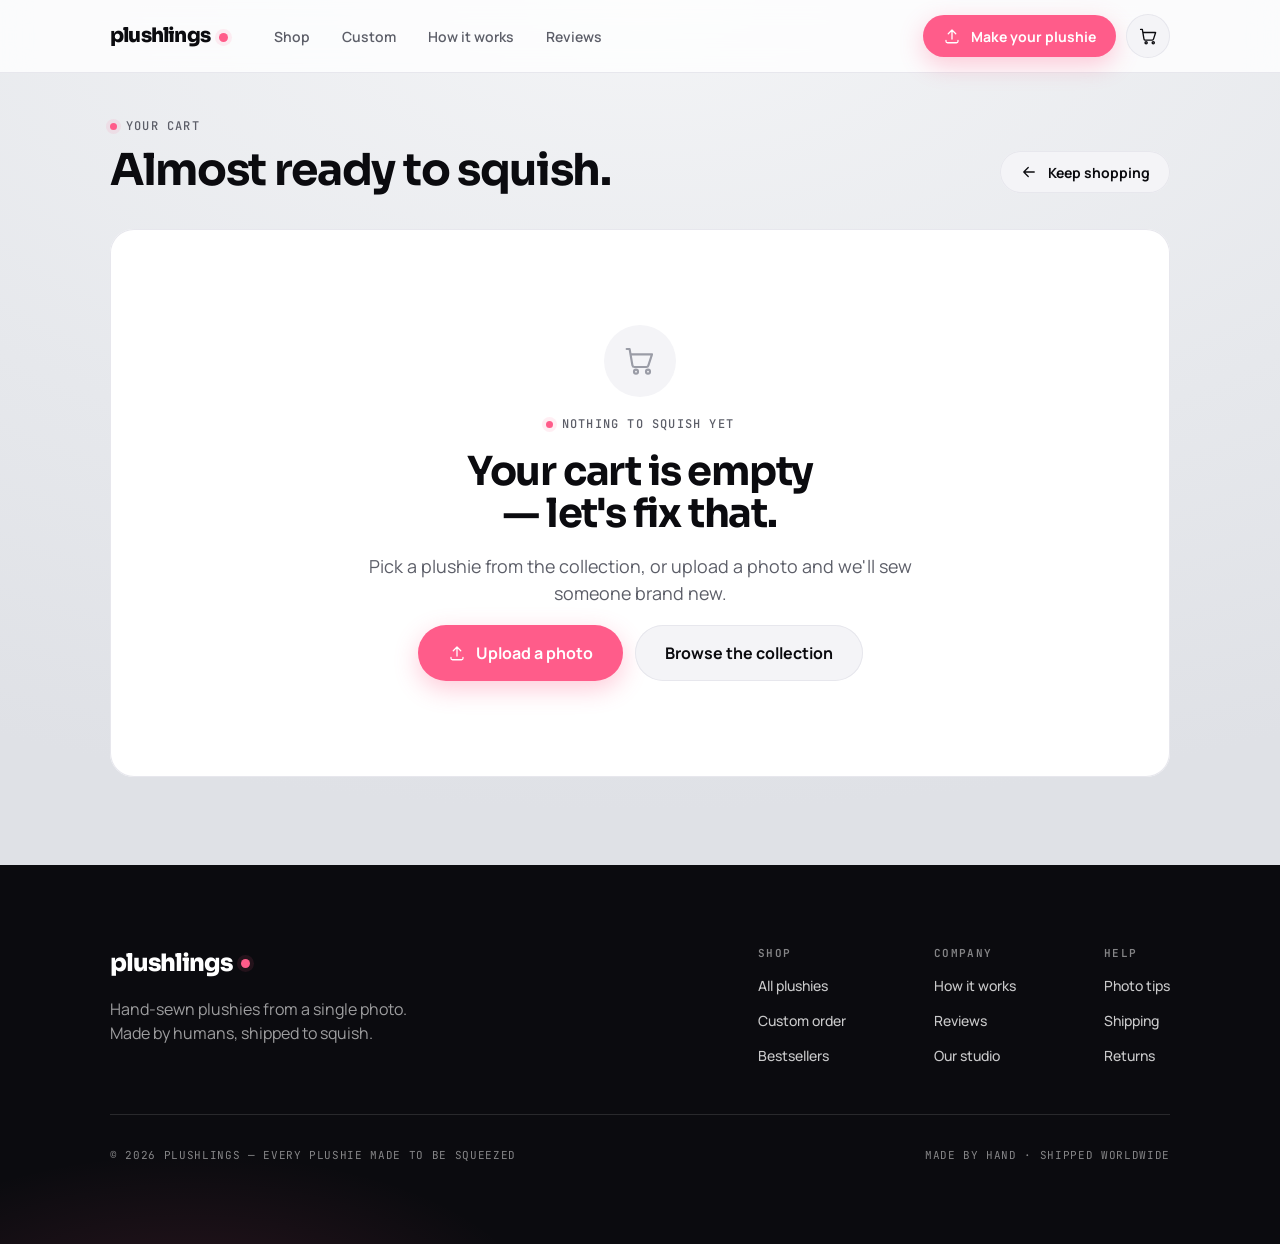
<file: cart.html>
<!DOCTYPE html>
<html lang="en">
<head>
<meta charset="UTF-8">
<meta name="viewport" content="width=device-width, initial-scale=1.0">
<title>Your cart — plushlings</title>
<link rel="preconnect" href="https://fonts.googleapis.com">
<link rel="preconnect" href="https://fonts.gstatic.com" crossorigin>
<link href="https://fonts.googleapis.com/css2?family=Sora:wght@600;700;800&family=Manrope:wght@400;500;600;700;800&family=JetBrains+Mono:wght@500;600;700&display=swap" rel="stylesheet">
<link rel="stylesheet" href="styles.css">
<style>
.cart-wrap{padding-top:clamp(28px,4vw,44px);padding-bottom:clamp(48px,7vw,88px)}
.cart-head{display:flex;align-items:flex-end;justify-content:space-between;gap:16px;flex-wrap:wrap;margin-bottom:clamp(24px,3vw,36px)}
.cart-head .h1{font-size:clamp(30px,4vw,44px)}
.cart-grid{display:grid;grid-template-columns:1fr 360px;gap:clamp(24px,3.5vw,44px);align-items:start}

.citems{display:flex;flex-direction:column}
.citem{display:grid;grid-template-columns:96px 1fr auto;gap:20px;padding:22px 0;border-bottom:1px solid var(--line);align-items:start}
.citem:first-child{padding-top:0}
.citem-media{width:96px;height:96px;border-radius:14px;overflow:hidden;background:var(--surface);box-shadow:inset 0 0 0 1px var(--line)}
.citem-media image-slot{width:100%;height:100%;box-shadow:none}
.citem-info{display:flex;flex-direction:column;gap:7px;min-width:0}
.citem-info .nm{font-family:var(--display);font-weight:700;font-size:18px;letter-spacing:-.02em}
.citem-info .vr{font-size:13px;color:var(--ink-soft);line-height:1.45}
.citem-tags{display:flex;gap:7px;flex-wrap:wrap;margin-top:2px}
.citem-info .rm{display:inline-flex;align-items:center;gap:6px;font-size:12px;font-weight:600;color:var(--ink-faint);margin-top:6px;width:fit-content;transition:color .15s}
.citem-info .rm:hover{color:var(--accent)}
.citem-info .rm svg{width:13px;height:13px}
.citem-right{display:flex;flex-direction:column;align-items:flex-end;gap:14px}
.citem-right .pr{font-family:var(--display);font-weight:700;font-size:18px;letter-spacing:-.02em;white-space:nowrap}

.osum{position:sticky;top:90px;border-radius:22px;background:#fff;box-shadow:inset 0 0 0 1px var(--line),var(--shadow-sm);padding:24px;display:flex;flex-direction:column;gap:16px}
.osum h3{font-family:var(--display);font-weight:700;font-size:18px;letter-spacing:-.02em}
.osum-rows{display:flex;flex-direction:column;gap:11px}
.osum-row{display:flex;justify-content:space-between;gap:12px;font-size:14px}
.osum-row .k{color:var(--ink-soft);white-space:nowrap}
.osum-row .v{font-weight:600}
.osum-row .v.free{color:var(--accent)}
.promo{display:flex;gap:8px}
.promo .input{height:46px}
.promo .btn{height:46px}
.osum-total{display:flex;justify-content:space-between;align-items:baseline;padding-top:16px;border-top:1px solid var(--line)}
.osum-total .tl{font-family:var(--mono);font-size:11px;letter-spacing:.1em;text-transform:uppercase;color:var(--ink-faint)}
.osum-total .tv{font-family:var(--display);font-weight:700;font-size:28px;letter-spacing:-.03em}
.osum-note{font-size:11.5px;color:var(--ink-faint);display:flex;gap:7px;align-items:flex-start;line-height:1.45}
.osum-note svg{width:13px;height:13px;flex:none;color:var(--accent);margin-top:1px}
.ship-bar{height:6px;border-radius:999px;background:var(--surface);overflow:hidden;box-shadow:inset 0 0 0 1px var(--line)}
.ship-bar i{display:block;height:100%;background:var(--accent);border-radius:999px;transition:width .4s var(--ease)}
.ship-hint{font-size:12px;color:var(--ink-soft)}
.ship-hint b{color:var(--ink)}

/* empty */
.empty-cart{display:flex;flex-direction:column;align-items:center;text-align:center;gap:18px;padding:clamp(48px,8vw,96px) 24px;border-radius:24px;background:#fff;box-shadow:inset 0 0 0 1px var(--line)}
.empty-cart .ei{width:72px;height:72px;border-radius:999px;background:var(--surface);display:flex;align-items:center;justify-content:center;color:var(--ink-faint)}
.empty-cart .ei svg{width:32px;height:32px}
.empty-cart .h2{max-width:16ch}
.empty-cart .cta{display:flex;gap:12px;flex-wrap:wrap;justify-content:center}

/* checkout overlay */
.ovl{position:fixed;inset:0;z-index:120;background:rgba(11,11,15,.42);backdrop-filter:blur(4px);display:none;align-items:center;justify-content:center;padding:24px}
.ovl.show{display:flex}
.ovl-card{background:#fff;border-radius:24px;max-width:440px;width:100%;padding:clamp(32px,5vw,48px);text-align:center;display:flex;flex-direction:column;align-items:center;gap:18px;box-shadow:var(--shadow);position:relative;overflow:hidden}
.ovl-card::before{content:"";position:absolute;inset:0;background:radial-gradient(70% 50% at 50% -10%, var(--accent-tint), transparent 70%);pointer-events:none}
.ovl-card .oic{width:72px;height:72px;border-radius:999px;background:var(--accent);color:#fff;display:flex;align-items:center;justify-content:center;box-shadow:0 8px 24px var(--accent-glow)}
.ovl-card .oic svg{width:34px;height:34px}
.ovl-card .h2{font-size:clamp(24px,3vw,30px)}

@media (max-width:880px){
  .cart-grid{grid-template-columns:1fr}
  .osum{position:static}
}
@media (max-width:520px){
  .citem{grid-template-columns:72px 1fr;grid-template-areas:"media info" "media right"}
  .citem-media{grid-area:media;width:72px;height:72px}
  .citem-info{grid-area:info}
  .citem-right{grid-area:right;align-items:flex-start;flex-direction:row;justify-content:space-between;width:100%}
}
</style>
</head>
<body>

<!-- ============ HEADER ============ -->
<header class="site-head">
  <div class="bar">
    <a class="brand" href="index.html">plushlings<span class="dot"></span></a>
    <nav class="nav">
      <a href="shop.html">Shop</a>
      <a href="custom.html">Custom</a>
      <a href="index.html#how">How it works</a>
      <a href="index.html#reviews">Reviews</a>
    </nav>
    <div class="head-actions">
      <a class="btn btn--primary btn--sm" href="custom.html">
        <svg viewBox="0 0 24 24" fill="none" stroke="currentColor" stroke-width="1.7" stroke-linecap="round" stroke-linejoin="round"><path d="M12 16V4m0 0L7 9m5-5 5 5"/><path d="M4 18v1a2 2 0 0 0 2 2h12a2 2 0 0 0 2-2v-1"/></svg>
        Make your plushie
      </a>
      <a class="icon-btn" href="cart.html" aria-label="Cart">
        <svg viewBox="0 0 24 24" fill="none" stroke="currentColor" stroke-width="1.7" stroke-linecap="round" stroke-linejoin="round"><circle cx="9" cy="20" r="1.4"/><circle cx="18" cy="20" r="1.4"/><path d="M2 3h2.2l2.1 12.2a1.6 1.6 0 0 0 1.6 1.3h8.8a1.6 1.6 0 0 0 1.6-1.2L21 7H5.5"/></svg>
        <span class="cart-count" data-empty="true">0</span>
      </a>
      <button class="icon-btn menu-btn" aria-label="Menu">
        <svg viewBox="0 0 24 24" fill="none" stroke="currentColor" stroke-width="1.7" stroke-linecap="round"><path d="M4 7h16M4 12h16M4 17h16"/></svg>
      </button>
    </div>
  </div>
</header>

<main class="cart-wrap">
  <div class="wrap">
    <div class="cart-head">
      <div class="stack gap-12">
        <span class="kicker rise">Your cart</span>
        <h1 class="h1 rise">Almost ready to squish.</h1>
      </div>
      <a class="btn btn--ghost btn--sm rise" href="shop.html">
        <svg viewBox="0 0 24 24" fill="none" stroke="currentColor" stroke-width="1.7" stroke-linecap="round" stroke-linejoin="round"><path d="M19 12H5M11 6l-6 6 6 6"/></svg>
        Keep shopping
      </a>
    </div>

    <div class="cart-grid" id="cartGrid">
      <div class="citems" id="citems"></div>

      <aside class="osum rise">
        <h3>Order summary</h3>
        <div class="stack gap-8">
          <div class="ship-bar"><i id="shipBar" style="width:0%"></i></div>
          <div class="ship-hint" id="shipHint"></div>
        </div>
        <div class="osum-rows">
          <div class="osum-row"><span class="k">Subtotal</span><span class="v" id="subtotal">$0</span></div>
          <div class="osum-row"><span class="k">Shipping</span><span class="v" id="shipping">—</span></div>
          <div class="osum-row"><span class="k">Photo proof</span><span class="v free">Free</span></div>
        </div>
        <div class="promo">
          <input class="input" id="promo" placeholder="Promo code">
          <button class="btn btn--ghost btn--sm" id="applyPromo">Apply</button>
        </div>
        <div class="osum-total">
          <span class="tl">Total</span>
          <span class="tv" id="total">$0</span>
        </div>
        <button class="btn btn--primary btn--lg btn--block" id="checkout">
          Checkout
          <svg viewBox="0 0 24 24" fill="none" stroke="currentColor" stroke-width="1.7" stroke-linecap="round" stroke-linejoin="round"><path d="M5 12h14M13 6l6 6-6 6"/></svg>
        </button>
        <p class="osum-note"><svg viewBox="0 0 24 24" fill="none" stroke="currentColor" stroke-width="1.7" stroke-linecap="round" stroke-linejoin="round"><path d="M5 13l4 4L19 7"/></svg>You'll approve a free photo proof before anything is sewn. Not them? We re-do it free.</p>
      </aside>
    </div>

    <!-- EMPTY STATE -->
    <div class="empty-cart rise" id="emptyCart" style="display:none">
      <div class="ei"><svg viewBox="0 0 24 24" fill="none" stroke="currentColor" stroke-width="1.6" stroke-linecap="round" stroke-linejoin="round"><circle cx="9" cy="20" r="1.5"/><circle cx="18" cy="20" r="1.5"/><path d="M2 3h2.2l2.1 12.2a1.6 1.6 0 0 0 1.6 1.3h8.8a1.6 1.6 0 0 0 1.6-1.2L21 7H5.5"/></svg></div>
      <span class="kicker">Nothing to squish yet</span>
      <h2 class="h2">Your cart is empty — let's fix that.</h2>
      <p class="lede" style="text-align:center;margin-inline:auto">Pick a plushie from the collection, or upload a photo and we'll sew someone brand new.</p>
      <div class="cta">
        <a class="btn btn--primary btn--lg" href="custom.html">
          <svg viewBox="0 0 24 24" fill="none" stroke="currentColor" stroke-width="1.7" stroke-linecap="round" stroke-linejoin="round"><path d="M12 16V4m0 0L7 9m5-5 5 5"/><path d="M4 18v1a2 2 0 0 0 2 2h12a2 2 0 0 0 2-2v-1"/></svg>
          Upload a photo
        </a>
        <a class="btn btn--ghost btn--lg" href="shop.html">Browse the collection</a>
      </div>
    </div>
  </div>
</main>

<!-- CHECKOUT OVERLAY -->
<div class="ovl" id="ovl">
  <div class="ovl-card">
    <div class="oic"><svg viewBox="0 0 24 24" fill="none" stroke="currentColor" stroke-width="1.7" stroke-linecap="round" stroke-linejoin="round"><path d="M5 13l4 4L19 7"/></svg></div>
    <span class="kicker">Order placed</span>
    <h2 class="h2">Your plushies are in the queue.</h2>
    <p class="lede" style="text-align:center;margin-inline:auto">We'll email a photo proof within 48 hours. Nothing gets sewn until you give the nod.</p>
    <a class="btn btn--primary btn--lg btn--block" href="index.html">Back to home</a>
  </div>
</div>

<!-- ============ FOOTER ============ -->
<footer class="site-foot">
  <div class="wrap">
    <div class="foot-top">
      <div class="foot-brand stack gap-16">
        <a class="brand" href="index.html">plushlings<span class="dot"></span></a>
        <p class="muted" style="color:rgba(255,255,255,.6)">Hand-sewn plushies from a single photo. Made by humans, shipped to squish.</p>
      </div>
      <div class="foot-cols">
        <div class="foot-col"><h4>Shop</h4><a href="shop.html">All plushies</a><a href="custom.html">Custom order</a><a href="shop.html">Bestsellers</a></div>
        <div class="foot-col"><h4>Company</h4><a href="index.html#how">How it works</a><a href="index.html#reviews">Reviews</a><a href="index.html">Our studio</a></div>
        <div class="foot-col"><h4>Help</h4><a href="index.html">Photo tips</a><a href="index.html">Shipping</a><a href="index.html">Returns</a></div>
      </div>
    </div>
    <div class="foot-bot">
      <span>© 2026 plushlings — every plushie made to be squeezed</span>
      <span>Made by hand · Shipped worldwide</span>
    </div>
  </div>
</footer>

<script src="image-slot.js"></script>
<script src="app.js"></script>
<script src="cart.js"></script>
</body>
</html>
</file>
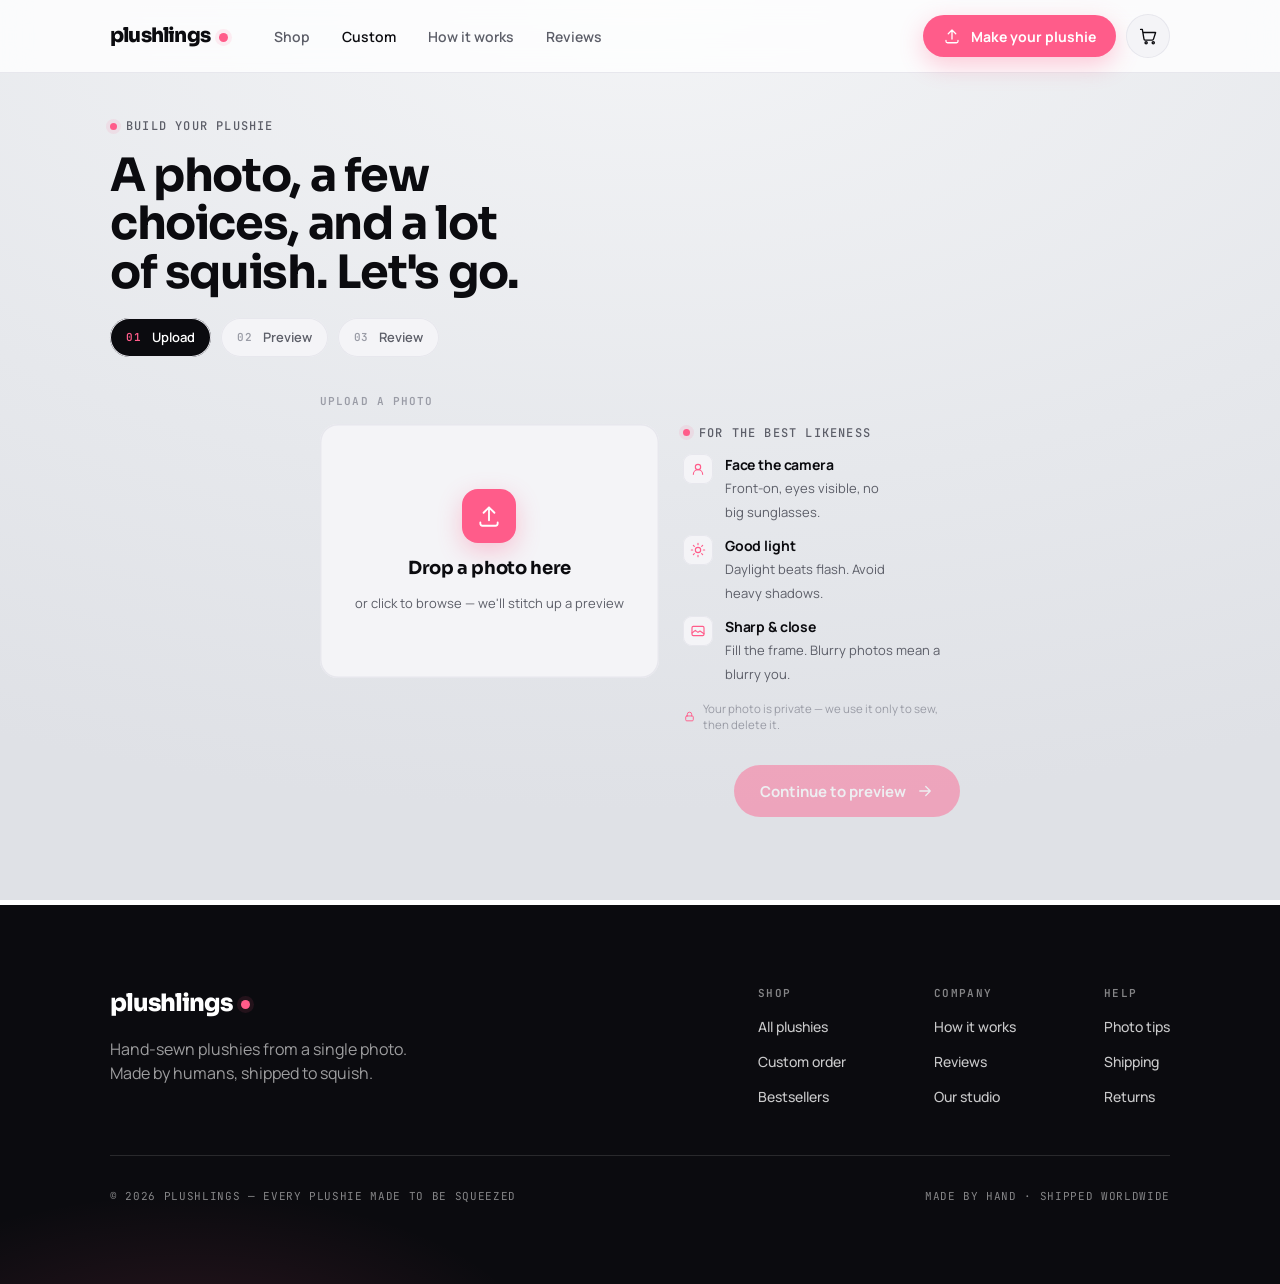
<file: custom.html>
<!DOCTYPE html>
<html lang="en">
<head>
<meta charset="UTF-8">
<meta name="viewport" content="width=device-width, initial-scale=1.0">
<title>Make your plushie — plushlings</title>
<link rel="preconnect" href="https://fonts.googleapis.com">
<link rel="preconnect" href="https://fonts.gstatic.com" crossorigin>
<link href="https://fonts.googleapis.com/css2?family=Sora:wght@600;700;800&family=Manrope:wght@400;500;600;700;800&family=JetBrains+Mono:wght@500;600;700&display=swap" rel="stylesheet">
<link rel="stylesheet" href="styles.css">
<style>
.custom{padding-top:clamp(28px,4vw,44px);padding-bottom:clamp(48px,7vw,88px)}
.custom-head{display:flex;flex-direction:column;gap:16px;margin-bottom:clamp(24px,3vw,36px)}
.custom-head .h1{font-size:clamp(30px,4.4vw,46px);max-width:16ch}

/* progress */
.progress{display:flex;gap:10px;flex-wrap:wrap;margin-top:6px}
.pstep{display:flex;align-items:center;gap:10px;padding:10px 16px;border-radius:999px;background:var(--surface);box-shadow:inset 0 0 0 1px var(--line);cursor:pointer;transition:box-shadow .2s var(--ease),transform .2s var(--ease)}
.pstep .pn{font-family:var(--mono);font-size:11px;font-weight:600;letter-spacing:.08em;color:var(--ink-faint)}
.pstep .pl{font-size:13px;font-weight:600;color:var(--ink-soft)}
.pstep.is-active{background:var(--ink)}
.pstep.is-active .pn{color:var(--accent)}
.pstep.is-active .pl{color:#fff}
.pstep.is-done{background:#fff}
.pstep.is-done .pn{color:var(--accent)}
.pstep.is-done .pl{color:var(--ink)}
.pstep .pdot{display:none;width:16px;height:16px;border-radius:999px;background:var(--accent);color:#fff;align-items:center;justify-content:center}
.pstep.is-done .pdot{display:flex}
.pstep .pdot svg{width:10px;height:10px}

/* layout — single column (no side summary) */
.custom-grid{display:block}
.custom-main{min-width:0;max-width:640px;margin-inline:auto}
.panel{display:none;flex-direction:column;gap:26px;animation:panelIn .4s var(--ease)}
.panel.is-active{display:flex}
@keyframes panelIn{from{transform:translateY(10px)}to{transform:none}}
.fieldset{display:flex;flex-direction:column;gap:14px}
.fieldset > .label{font-family:var(--mono);font-size:11px;font-weight:600;letter-spacing:.1em;text-transform:uppercase;color:var(--ink-faint);display:flex;align-items:center;gap:8px}
.fieldset > .label .opt-delta{margin-left:auto;text-transform:none}

/* upload dropzone */
.up{display:grid;grid-template-columns:1.1fr .9fr;gap:24px;align-items:start}
.up-slot{position:relative;border-radius:18px;overflow:hidden;aspect-ratio:4/3;background:var(--surface);box-shadow:inset 0 0 0 1.5px var(--line)}
.up-slot image-slot{width:100%;height:100%;box-shadow:none;background:transparent}
.up-slot image-slot::part(empty){opacity:0}
.up-hint{pointer-events:none;position:absolute;inset:0;display:flex;flex-direction:column;align-items:center;justify-content:center;gap:12px;text-align:center;padding:24px;z-index:2}
.up-hint .dzic{width:54px;height:54px;border-radius:16px;background:var(--accent);color:#fff;display:flex;align-items:center;justify-content:center;box-shadow:0 8px 24px var(--accent-glow)}
.up-hint .dzic svg{width:26px;height:26px}
.up-hint b{font-family:var(--display);font-weight:700;font-size:18px;letter-spacing:-.02em}
.up-hint span{font-size:13px;color:var(--ink-soft)}
.up-slot.filled .up-hint{display:none}
.tips{display:flex;flex-direction:column;gap:12px}
.tip{display:flex;gap:12px;align-items:flex-start}
.tip .ti{width:30px;height:30px;border-radius:9px;flex:none;display:flex;align-items:center;justify-content:center;background:var(--surface);box-shadow:inset 0 0 0 1px var(--line);color:var(--accent)}
.tip .ti svg{width:16px;height:16px}
.tip b{font-size:14px;font-weight:700;display:block;letter-spacing:-.01em}
.tip span{font-size:13px;color:var(--ink-soft)}

/* nav buttons */
.panel-nav{display:flex;align-items:center;gap:12px;margin-top:6px}
.panel-nav .spacer{flex:1}

/* summary side */
.summary{position:sticky;top:90px;border-radius:22px;background:#fff;box-shadow:inset 0 0 0 1px var(--line),var(--shadow-sm);overflow:hidden}
.sum-prev{aspect-ratio:16/11;background:var(--surface);position:relative;display:flex;align-items:center;justify-content:center;border-bottom:1px solid var(--line)}
.sum-prev image-slot{width:100%;height:100%;box-shadow:none;background:transparent}
.sum-prev .ph{display:flex;flex-direction:column;align-items:center;gap:8px;color:var(--ink-faint)}
.sum-prev .ph svg{width:30px;height:30px}
.sum-prev .ph .mono{color:var(--ink-faint)}
.sum-prev.filled .ph{display:none}
.sum-body{padding:20px;display:flex;flex-direction:column;gap:14px}
.sum-title{display:flex;align-items:baseline;justify-content:space-between;gap:10px}
.sum-title b{font-family:var(--display);font-weight:700;font-size:17px;letter-spacing:-.02em}
.sum-list{display:flex;flex-direction:column;gap:9px}
.sum-row{display:flex;justify-content:space-between;gap:16px;font-size:13px;align-items:baseline}
.sum-row .k{color:var(--ink-soft);font-family:var(--mono);font-size:10.5px;letter-spacing:.06em;text-transform:uppercase;padding-top:1px;flex:none;white-space:nowrap}
.sum-row .v{font-weight:600;text-align:right;flex:1;min-width:0}
.sum-total{display:flex;align-items:baseline;justify-content:space-between;padding-top:14px;border-top:1px solid var(--line)}
.sum-total .tl{font-family:var(--mono);font-size:11px;letter-spacing:.1em;text-transform:uppercase;color:var(--ink-faint)}
.sum-total .tv{font-family:var(--display);font-weight:700;font-size:26px;letter-spacing:-.03em}
.sum-note{font-size:11.5px;color:var(--ink-faint);display:flex;gap:7px;align-items:center;line-height:1.4}
.sum-note svg{width:13px;height:13px;flex:none;color:var(--accent)}

/* engraving input row */
.inline-2{display:grid;grid-template-columns:1fr 1fr;gap:14px}

/* success */
.success{display:none;flex-direction:column;align-items:center;text-align:center;gap:20px;padding:clamp(36px,6vw,64px) 24px;border-radius:24px;background:#fff;box-shadow:inset 0 0 0 1px var(--line)}
.success.is-active{display:flex}
.success .sic{width:72px;height:72px;border-radius:999px;background:var(--accent-tint);color:var(--accent);display:flex;align-items:center;justify-content:center}
.success .sic svg{width:34px;height:34px}
.success .h2{max-width:18ch}

@media (max-width:920px){
  .custom-grid{grid-template-columns:1fr}
  .summary{position:static}
  .up{grid-template-columns:1fr}
}
@media (max-width:520px){
  .inline-2,.optgrid--3{grid-template-columns:1fr}
}

/* ---- preview step ---- */
.preview-frame{position:relative;border-radius:18px;overflow:hidden;aspect-ratio:4/3;background:#fff;box-shadow:inset 0 0 0 1px var(--line);display:flex;align-items:center;justify-content:center}
.preview-frame img{width:100%;height:100%;object-fit:contain;background:#fff}
.preview-ph{color:var(--ink-faint);text-align:center;padding:20px}
.btn[disabled]{opacity:.45;cursor:not-allowed;box-shadow:none}
.btn[disabled]:hover{transform:none}

/* ---- quantity slider + input ---- */
.qty-row{display:flex;align-items:center;gap:10px}
.qty-input{max-width:160px;font-family:var(--display);font-weight:700;font-size:18px;font-variant-numeric:tabular-nums}
.qty-units{color:var(--ink-faint)}
.qty-slider{-webkit-appearance:none;appearance:none;width:100%;height:6px;border-radius:999px;background:var(--surface);box-shadow:inset 0 0 0 1px var(--line);outline:none;margin:6px 0}
.qty-slider::-webkit-slider-thumb{-webkit-appearance:none;appearance:none;width:22px;height:22px;border-radius:50%;background:var(--accent);box-shadow:0 4px 12px var(--accent-glow);cursor:pointer;border:3px solid #fff}
.qty-slider::-moz-range-thumb{width:22px;height:22px;border-radius:50%;background:var(--accent);box-shadow:0 4px 12px var(--accent-glow);cursor:pointer;border:3px solid #fff}
.tier-table{display:flex;flex-direction:column;gap:6px;margin-top:8px;background:var(--surface);border-radius:12px;padding:14px 16px;box-shadow:inset 0 0 0 1px var(--line)}
.tier-row{display:flex;justify-content:space-between;font-size:13px;color:var(--ink-soft);padding:3px 0}
.tier-row.is-active{color:var(--ink);font-weight:700}
.tier-row.is-active .tier-price{color:var(--accent)}
.tier-row .tier-price{font-family:var(--mono);font-weight:600}

/* ---- Gemini plushie generator ---- */
#plushUpload{cursor:pointer}
#plushUpload.drag{box-shadow:inset 0 0 0 2px var(--accent);background:var(--accent-tint)}
.gen-status{position:absolute;inset:0;display:flex;flex-direction:column;align-items:center;justify-content:center;gap:12px;text-align:center;padding:20px;background:rgba(255,255,255,.92);color:var(--ink-soft);font-size:13px;line-height:1.5}
.gen-status[data-state="error"]{color:#b3261e}
.gen-status small{color:var(--ink-faint)}
.spinner{width:34px;height:34px;border-radius:50%;border:3px solid var(--surface);border-top-color:var(--accent);animation:spin .8s linear infinite}
@keyframes spin{to{transform:rotate(360deg)}}
.link-btn{background:none;border:none;color:var(--accent);font-weight:700;cursor:pointer;text-decoration:underline;font-size:13px;padding:0;margin-left:4px}
</style>
</head>
<body>

<!-- ============ HEADER ============ -->
<header class="site-head">
  <div class="bar">
    <a class="brand" href="index.html">plushlings<span class="dot"></span></a>
    <nav class="nav">
      <a href="shop.html">Shop</a>
      <a href="custom.html">Custom</a>
      <a href="index.html#how">How it works</a>
      <a href="index.html#reviews">Reviews</a>
    </nav>
    <div class="head-actions">
      <a class="btn btn--primary btn--sm" href="custom.html">
        <svg viewBox="0 0 24 24" fill="none" stroke="currentColor" stroke-width="1.7" stroke-linecap="round" stroke-linejoin="round"><path d="M12 16V4m0 0L7 9m5-5 5 5"/><path d="M4 18v1a2 2 0 0 0 2 2h12a2 2 0 0 0 2-2v-1"/></svg>
        Make your plushie
      </a>
      <a class="icon-btn" href="cart.html" aria-label="Cart">
        <svg viewBox="0 0 24 24" fill="none" stroke="currentColor" stroke-width="1.7" stroke-linecap="round" stroke-linejoin="round"><circle cx="9" cy="20" r="1.4"/><circle cx="18" cy="20" r="1.4"/><path d="M2 3h2.2l2.1 12.2a1.6 1.6 0 0 0 1.6 1.3h8.8a1.6 1.6 0 0 0 1.6-1.2L21 7H5.5"/></svg>
        <span class="cart-count" data-empty="true">0</span>
      </a>
      <button class="icon-btn menu-btn" aria-label="Menu">
        <svg viewBox="0 0 24 24" fill="none" stroke="currentColor" stroke-width="1.7" stroke-linecap="round"><path d="M4 7h16M4 12h16M4 17h16"/></svg>
      </button>
    </div>
  </div>
</header>

<main class="custom">
  <div class="wrap">
    <div class="custom-head">
      <span class="kicker rise">Build your plushie</span>
      <h1 class="h1 rise">A photo, a few choices, and a lot of squish. Let's go.</h1>
      <div class="progress rise" id="progress">
        <div class="pstep is-active" data-step="0"><span class="pdot"><svg viewBox="0 0 24 24" fill="none" stroke="currentColor" stroke-width="2.4" stroke-linecap="round" stroke-linejoin="round"><path d="M5 12l4 4L19 6"/></svg></span><span class="pn">01</span><span class="pl">Upload</span></div>
        <div class="pstep" data-step="1"><span class="pdot"><svg viewBox="0 0 24 24" fill="none" stroke="currentColor" stroke-width="2.4" stroke-linecap="round" stroke-linejoin="round"><path d="M5 12l4 4L19 6"/></svg></span><span class="pn">02</span><span class="pl">Preview</span></div>
        <div class="pstep" data-step="2"><span class="pdot"><svg viewBox="0 0 24 24" fill="none" stroke="currentColor" stroke-width="2.4" stroke-linecap="round" stroke-linejoin="round"><path d="M5 12l4 4L19 6"/></svg></span><span class="pn">03</span><span class="pl">Review</span></div>
      </div>
    </div>

    <div class="custom-grid">
      <div class="custom-main">

        <!-- STEP 1: PHOTO -->
        <div class="panel is-active" data-panel="0">
          <div class="fieldset">
            <div class="label">Upload a photo</div>
            <div class="up">
              <div class="up-slot" id="plushUpload">
                <input type="file" id="plushFile" accept="image/png,image/jpeg,image/webp" hidden>
                <img id="srcPreview" alt="Your photo" style="display:none;position:absolute;inset:0;width:100%;height:100%;object-fit:cover">
                <div class="up-hint" id="plushHint">
                  <div class="dzic"><svg viewBox="0 0 24 24" fill="none" stroke="currentColor" stroke-width="1.7" stroke-linecap="round" stroke-linejoin="round"><path d="M12 16V4m0 0L7 9m5-5 5 5"/><path d="M4 18v1a2 2 0 0 0 2 2h12a2 2 0 0 0 2-2v-1"/></svg></div>
                  <b>Drop a photo here</b>
                  <span>or click to browse — we'll stitch up a preview</span>
                </div>
                <div id="genStatus" class="gen-status" style="display:none"></div>
              </div>
              <div class="tips">
                <span class="kicker">For the best likeness</span>
                <div class="tip"><span class="ti"><svg viewBox="0 0 24 24" fill="none" stroke="currentColor" stroke-width="1.7" stroke-linecap="round" stroke-linejoin="round"><circle cx="12" cy="9" r="4"/><path d="M5 20a7 7 0 0 1 14 0"/></svg></span><div><b>Face the camera</b><span>Front-on, eyes visible, no big sunglasses.</span></div></div>
                <div class="tip"><span class="ti"><svg viewBox="0 0 24 24" fill="none" stroke="currentColor" stroke-width="1.7" stroke-linecap="round" stroke-linejoin="round"><circle cx="12" cy="12" r="4"/><path d="M12 2v2M12 20v2M2 12h2M20 12h2M5 5l1.5 1.5M17.5 17.5L19 19M19 5l-1.5 1.5M6.5 17.5L5 19"/></svg></span><div><b>Good light</b><span>Daylight beats flash. Avoid heavy shadows.</span></div></div>
                <div class="tip"><span class="ti"><svg viewBox="0 0 24 24" fill="none" stroke="currentColor" stroke-width="1.7" stroke-linecap="round" stroke-linejoin="round"><rect x="3" y="5" width="18" height="14" rx="2"/><path d="M3 15l5-4 4 3 3-2 6 4"/></svg></span><div><b>Sharp &amp; close</b><span>Fill the frame. Blurry photos mean a blurry you.</span></div></div>
                <p class="sum-note" style="margin-top:4px"><svg viewBox="0 0 24 24" fill="none" stroke="currentColor" stroke-width="1.7" stroke-linecap="round" stroke-linejoin="round"><rect x="5" y="11" width="14" height="9" rx="2"/><path d="M8 11V8a4 4 0 0 1 8 0v3"/></svg>Your photo is private — we use it only to sew, then delete it.</p>
              </div>
            </div>
          </div>
          <div class="panel-nav">
            <span class="spacer"></span>
            <button class="btn btn--primary" id="toPreview" data-next disabled>Continue to preview
              <svg viewBox="0 0 24 24" fill="none" stroke="currentColor" stroke-width="1.7" stroke-linecap="round" stroke-linejoin="round"><path d="M5 12h14M13 6l6 6-6 6"/></svg>
            </button>
          </div>
        </div>

        <!-- STEP 2: PREVIEW -->
        <div class="panel" data-panel="1">
          <div class="fieldset">
            <span class="kicker">Your preview</span>
            <h2 class="h3">Here's your plush keychain.</h2>
            <p class="muted" style="font-size:14px">Generated from your photo on a clean white background. Love it? Continue to pricing. Want a different take? Regenerate.</p>
          </div>
          <div class="preview-frame">
            <img id="previewImg" alt="Your plush keychain preview" style="display:none">
            <div class="preview-ph" id="previewPh"><span class="mono">No preview yet — upload a photo in step 1</span></div>
          </div>
          <div class="panel-nav">
            <button class="btn btn--ghost" data-back><svg viewBox="0 0 24 24" fill="none" stroke="currentColor" stroke-width="1.7" stroke-linecap="round" stroke-linejoin="round"><path d="M19 12H5M11 6l-6 6 6 6"/></svg>Back</button>
            <button class="btn btn--ghost btn--sm" id="regenBtn2" type="button"><svg viewBox="0 0 24 24" fill="none" stroke="currentColor" stroke-width="1.7" stroke-linecap="round" stroke-linejoin="round"><path d="M3.5 9a8.5 8.5 0 1 1 .5 6"/><path d="M3 4v5h5"/></svg>Regenerate</button>
            <span class="spacer"></span>
            <button class="btn btn--primary" data-next>Continue to pricing<svg viewBox="0 0 24 24" fill="none" stroke="currentColor" stroke-width="1.7" stroke-linecap="round" stroke-linejoin="round"><path d="M5 12h14M13 6l6 6-6 6"/></svg></button>
          </div>
        </div>

        <!-- STEP 3: REVIEW + ORDER QUANTITY -->
        <div class="panel" data-panel="2">
          <div class="preview-frame" style="aspect-ratio:16/10">
            <img id="reviewImg" alt="Your plush keychain" style="display:none">
            <div class="preview-ph" id="reviewPh"><span class="mono">Your plush keychain</span></div>
          </div>
          <div class="fieldset">
            <span class="kicker">Choose your order</span>
            <h2 class="h3">How many plush keychains do you need?</h2>
            <p class="muted" style="font-size:14px">Drag the slider or type an exact quantity. Your per-unit price drops as volume goes up. We'll email a photo proof before anything is sewn.</p>
          </div>
          <div class="fieldset">
            <div class="label">Order quantity <span class="opt-delta" id="unitLabel" style="margin-left:auto;text-transform:none;font-family:var(--mono);color:var(--accent)">$4.50 / unit</span></div>
            <div class="qty-row">
              <input type="number" id="qtyInput" min="1" max="20000" value="500" class="input qty-input">
              <span class="qty-units mono">units</span>
            </div>
            <input type="range" id="qtySlider" min="1" max="20000" step="1" value="500" class="qty-slider">
            <div class="tier-table" id="tierTable"></div>
          </div>
          <div class="panel-nav">
            <button class="btn btn--ghost" data-back><svg viewBox="0 0 24 24" fill="none" stroke="currentColor" stroke-width="1.7" stroke-linecap="round" stroke-linejoin="round"><path d="M19 12H5M11 6l-6 6 6 6"/></svg>Back</button>
            <span class="spacer"></span>
            <button class="btn btn--primary btn--lg" id="addCustom">
              <svg viewBox="0 0 24 24" fill="none" stroke="currentColor" stroke-width="1.7" stroke-linecap="round" stroke-linejoin="round"><circle cx="9" cy="20" r="1.4"/><circle cx="18" cy="20" r="1.4"/><path d="M2 3h2.2l2.1 12.2a1.6 1.6 0 0 0 1.6 1.3h8.8a1.6 1.6 0 0 0 1.6-1.2L21 7H5.5"/></svg>
              Add to cart · <span id="addPrice">$2,250</span>
            </button>
          </div>
        </div>

        <!-- SUCCESS -->
        <div class="success" id="success">
          <div class="sic"><svg viewBox="0 0 24 24" fill="none" stroke="currentColor" stroke-width="1.7" stroke-linecap="round" stroke-linejoin="round"><path d="M5 13l4 4L19 7"/></svg></div>
          <span class="kicker">In the cart</span>
          <h2 class="h2">Your plushie is queued for greatness.</h2>
          <p class="lede" style="text-align:center;margin-inline:auto">We'll start on a free photo proof. Check out when you're ready, or build one for someone else.</p>
          <div class="hero-cta" style="display:flex;gap:12px;flex-wrap:wrap;justify-content:center">
            <a class="btn btn--primary btn--lg" href="cart.html">Go to cart<svg viewBox="0 0 24 24" fill="none" stroke="currentColor" stroke-width="1.7" stroke-linecap="round" stroke-linejoin="round"><path d="M5 12h14M13 6l6 6-6 6"/></svg></a>
            <button class="btn btn--ghost btn--lg" id="makeAnother">Build another</button>
          </div>
        </div>

      </div>

    </div>
  </div>
</main>

<!-- ============ FOOTER ============ -->
<footer class="site-foot">
  <div class="wrap">
    <div class="foot-top">
      <div class="foot-brand stack gap-16">
        <a class="brand" href="index.html">plushlings<span class="dot"></span></a>
        <p class="muted" style="color:rgba(255,255,255,.6)">Hand-sewn plushies from a single photo. Made by humans, shipped to squish.</p>
      </div>
      <div class="foot-cols">
        <div class="foot-col"><h4>Shop</h4><a href="shop.html">All plushies</a><a href="custom.html">Custom order</a><a href="shop.html">Bestsellers</a></div>
        <div class="foot-col"><h4>Company</h4><a href="index.html#how">How it works</a><a href="index.html#reviews">Reviews</a><a href="index.html">Our studio</a></div>
        <div class="foot-col"><h4>Help</h4><a href="index.html">Photo tips</a><a href="index.html">Shipping</a><a href="index.html">Returns</a></div>
      </div>
    </div>
    <div class="foot-bot">
      <span>© 2026 plushlings — every plushie made to be squeezed</span>
      <span>Made by hand · Shipped worldwide</span>
    </div>
  </div>
</footer>

<script src="image-slot.js"></script>
<script src="app.js"></script>
<script src="custom.js"></script>
<script src="plushie-generate.js"></script>
</body>
</html>
</file>
<file: styles.css>
/* =========================================================================
   plushlings.com — shared design system
   White-first · single rosy-pink accent · Sora / Manrope / JetBrains Mono
   ========================================================================= */

:root{
  /* ink */
  --ink:#0b0b0f;
  --ink-soft:#5c5e68;
  --ink-faint:#9a9ca6;
  /* surface */
  --surface:#f4f4f7;
  --line:#e7e7ed;
  /* accent */
  --accent:#FF5C8A;
  --accent-tint:rgba(255,92,138,.10);
  --accent-glow:rgba(255,92,138,.32);
  /* shadow */
  --shadow:0 18px 40px rgba(11,11,15,.10);
  --shadow-sm:0 8px 24px rgba(11,11,15,.07);
  /* type */
  --display:"Sora",system-ui,sans-serif;
  --body:"Manrope",system-ui,sans-serif;
  --mono:"JetBrains Mono",ui-monospace,monospace;
  /* ease */
  --ease:cubic-bezier(.2,.8,.2,1);
  /* layout */
  --max:1140px;
  --pad:clamp(56px,8vw,104px);
  --gut:clamp(20px,5vw,40px);
}

*{box-sizing:border-box;margin:0;padding:0}
html{scroll-behavior:smooth}
body{
  font-family:var(--body);
  color:var(--ink);
  line-height:1.5;
  text-wrap:pretty;
  -webkit-font-smoothing:antialiased;
  background:
    radial-gradient(120% 90% at 50% 0%, #f3f4f6, #e6e8ec 60%, #dfe1e6) no-repeat,
    #fff;
  background-attachment:fixed;
  min-height:100vh;
}
img{display:block;max-width:100%}
a{color:inherit;text-decoration:none}
button{font-family:inherit;cursor:pointer;border:none;background:none}
::selection{background:var(--accent);color:#fff}

/* ---------- typography helpers ---------- */
.kicker{
  font-family:var(--mono);
  font-size:12px;
  font-weight:500;
  letter-spacing:.1em;
  text-transform:uppercase;
  color:var(--ink-soft);
  display:inline-flex;
  align-items:center;
  gap:9px;
}
.kicker::before{
  content:"";
  width:7px;height:7px;border-radius:50%;
  background:var(--accent);
  box-shadow:0 0 0 4px var(--accent-tint);
  flex:none;
}
.kicker--light{color:rgba(255,255,255,.7)}
.mono{font-family:var(--mono);text-transform:uppercase;letter-spacing:.1em;font-size:12px;font-weight:500}

h1,h2,h3,.display{
  font-family:var(--display);
  font-weight:700;
  line-height:1.05;
  letter-spacing:-.03em;
  text-wrap:balance;
}
.h1{font-size:clamp(34px,5.4vw,58px)}
.h2{font-size:clamp(26px,3.6vw,40px)}
.h3{font-size:clamp(20px,2.4vw,26px);letter-spacing:-.02em}
.lede{font-size:clamp(16px,1.4vw,19px);color:var(--ink-soft);max-width:56ch}
.num{font-family:var(--display);font-weight:700;letter-spacing:-.03em;font-variant-numeric:tabular-nums}

/* ---------- layout ---------- */
.wrap{max-width:var(--max);margin-inline:auto;padding-inline:var(--gut)}
section{padding-block:var(--pad)}
.stack{display:flex;flex-direction:column}
.row{display:flex;align-items:center}
.section-head{display:flex;flex-direction:column;gap:16px;margin-bottom:clamp(28px,4vw,48px)}
.section-head .h2{max-width:18ch}

/* ---------- buttons ---------- */
.btn{
  display:inline-flex;align-items:center;justify-content:center;gap:10px;
  font-family:var(--body);font-weight:700;font-size:15px;
  border-radius:999px;
  height:52px;padding-inline:26px;
  transition:transform .25s var(--ease), background .2s var(--ease), box-shadow .25s var(--ease), border-color .2s var(--ease);
  white-space:nowrap;
}
.btn svg{width:18px;height:18px;flex:none}
.btn--sm{height:42px;padding-inline:20px;font-size:14px}
.btn--lg{height:56px;padding-inline:30px;font-size:16px}
.btn--primary{background:var(--accent);color:#fff;box-shadow:0 8px 24px var(--accent-glow)}
.btn--primary:hover{transform:translateY(-1px);box-shadow:0 12px 30px var(--accent-glow)}
.btn--ghost{background:var(--surface);color:var(--ink);box-shadow:inset 0 0 0 1px var(--line)}
.btn--ghost:hover{transform:translateY(-1px);background:#fff;box-shadow:inset 0 0 0 1px var(--line),var(--shadow-sm)}
.btn--dark{background:var(--ink);color:#fff}
.btn--dark:hover{transform:translateY(-1px)}
.btn--ghost-light{background:rgba(255,255,255,.06);color:#fff;box-shadow:inset 0 0 0 1px rgba(255,255,255,.18)}
.btn--ghost-light:hover{transform:translateY(-1px);background:rgba(255,255,255,.12)}
.btn--block{width:100%}

/* ---------- chips / pills ---------- */
.chip{
  display:inline-flex;align-items:center;gap:8px;
  height:38px;padding-inline:16px;border-radius:999px;
  background:var(--surface);box-shadow:inset 0 0 0 1px var(--line);
  font-size:13px;font-weight:600;color:var(--ink-soft);
  transition:box-shadow .2s var(--ease),transform .2s var(--ease);
}
.chip:hover{color:var(--ink);background:#fff}
.chip[aria-pressed="true"],.chip.is-active{background:var(--ink);color:#fff;box-shadow:none}
.tag{
  font-family:var(--mono);font-size:10.5px;font-weight:600;letter-spacing:.08em;text-transform:uppercase;white-space:nowrap;
  padding:5px 9px;border-radius:7px;background:var(--accent-tint);color:var(--accent);
  display:inline-flex;align-items:center;gap:5px;
}
.tag--ink{background:var(--ink);color:#fff}
.tag--surface{background:var(--surface);color:var(--ink-soft)}

/* ---------- inputs ---------- */
.field{display:flex;flex-direction:column;gap:8px}
.field label{font-family:var(--mono);font-size:11px;font-weight:600;letter-spacing:.1em;text-transform:uppercase;color:var(--ink-faint)}
.input,.select,textarea.input{
  height:52px;border-radius:12px;border:none;
  background:var(--surface);box-shadow:inset 0 0 0 1px var(--line);
  padding-inline:16px;font-family:var(--body);font-size:15px;color:var(--ink);
  transition:box-shadow .2s var(--ease),background .2s var(--ease);
  width:100%;
}
textarea.input{height:auto;padding-block:14px;resize:vertical;line-height:1.5}
.input::placeholder{color:var(--ink-faint)}
.input:focus,.select:focus,textarea.input:focus{
  outline:none;background:#fff;box-shadow:inset 0 0 0 2px var(--accent);
}

/* ---------- generic card / tile ---------- */
.tile{background:#fff;border-radius:20px;box-shadow:inset 0 0 0 1px var(--line)}
.tile--surface{background:var(--surface);box-shadow:none}

/* ---------- header ---------- */
.site-head{
  position:sticky;top:0;z-index:50;
  background:rgba(255,255,255,.78);
  backdrop-filter:saturate(1.4) blur(14px);
  border-bottom:1px solid var(--line);
}
.site-head .bar{
  max-width:var(--max);margin-inline:auto;padding:14px var(--gut);
  display:flex;align-items:center;gap:24px;
}
.brand{display:inline-flex;align-items:center;gap:9px;font-family:var(--display);font-weight:800;font-size:20px;letter-spacing:-.04em}
.brand .dot{width:9px;height:9px;border-radius:50%;background:var(--accent);box-shadow:0 0 0 4px var(--accent-tint);margin-bottom:-2px}
.nav{display:flex;align-items:center;gap:4px;margin-left:8px}
.nav a{
  font-size:14px;font-weight:600;color:var(--ink-soft);
  padding:9px 14px;border-radius:999px;transition:all .2s var(--ease);
}
.nav a:hover{color:var(--ink);background:var(--surface)}
.nav a.is-current{color:var(--ink)}
.head-actions{margin-left:auto;display:flex;align-items:center;gap:10px}
.icon-btn{
  width:44px;height:44px;border-radius:999px;display:inline-flex;align-items:center;justify-content:center;
  color:var(--ink);background:var(--surface);box-shadow:inset 0 0 0 1px var(--line);
  transition:all .2s var(--ease);position:relative;
}
.icon-btn:hover{background:#fff;transform:translateY(-1px);box-shadow:inset 0 0 0 1px var(--line),var(--shadow-sm)}
.icon-btn svg{width:19px;height:19px}
.cart-count{
  position:absolute;top:-3px;right:-3px;min-width:19px;height:19px;padding:0 5px;
  border-radius:999px;background:var(--accent);color:#fff;
  font-family:var(--mono);font-size:10px;font-weight:700;
  display:flex;align-items:center;justify-content:center;border:2px solid #fff;
}
.cart-count[data-empty="true"]{display:none}
.menu-btn{display:none}

/* ---------- dark band ---------- */
.band-dark{
  background:var(--ink);color:#fff;position:relative;overflow:hidden;border-radius:0;
}
.band-dark::before{
  content:"";position:absolute;inset:0;
  background:radial-gradient(60% 70% at 70% 0%, var(--accent-glow), transparent 60%);
  opacity:.5;pointer-events:none;
}
.band-dark .kicker{color:rgba(255,255,255,.72)}
.band-dark .lede{color:rgba(255,255,255,.66)}

/* ---------- footer ---------- */
.site-foot{background:var(--ink);color:#fff;position:relative;overflow:hidden}
.site-foot::before{
  content:"";position:absolute;inset:0;
  background:radial-gradient(50% 80% at 15% 120%, var(--accent-glow), transparent 55%);
  opacity:.4;pointer-events:none;
}
.site-foot .wrap{position:relative;padding-block:clamp(48px,7vw,80px)}
.foot-top{display:flex;flex-wrap:wrap;gap:48px;justify-content:space-between;padding-bottom:48px;border-bottom:1px solid rgba(255,255,255,.12)}
.foot-brand{max-width:30ch}
.foot-brand .brand{color:#fff;font-size:24px}
.foot-cols{display:flex;gap:clamp(40px,7vw,88px);flex-wrap:wrap}
.foot-col{display:flex;flex-direction:column;gap:14px}
.foot-col h4{font-family:var(--mono);font-size:11px;font-weight:600;letter-spacing:.12em;text-transform:uppercase;color:rgba(255,255,255,.5)}
.foot-col a{font-size:14px;font-weight:500;color:rgba(255,255,255,.78);transition:color .2s}
.foot-col a:hover{color:#fff}
.foot-bot{display:flex;flex-wrap:wrap;gap:16px;justify-content:space-between;align-items:center;padding-top:32px;color:rgba(255,255,255,.5);font-family:var(--mono);font-size:11px;letter-spacing:.06em;text-transform:uppercase}

/* ---------- ripple accent (single, subtle) ---------- */
.ripple{position:relative}
.ripple::after{
  content:"";position:absolute;inset:-6px;border-radius:inherit;
  box-shadow:0 0 0 0 var(--accent-glow);
  animation:ripple 2.6s var(--ease) infinite;pointer-events:none;
}
@keyframes ripple{
  0%{box-shadow:0 0 0 0 var(--accent-glow)}
  70%{box-shadow:0 0 0 16px rgba(255,92,138,0)}
  100%{box-shadow:0 0 0 0 rgba(255,92,138,0)}
}

/* ---------- entrance animation (transform-only, never hides content) ---------- */
.rise{transform:translateY(14px);transition:transform .6s var(--ease)}
.rise.in{transform:none}
@media (prefers-reduced-motion:reduce){
  .rise{transform:none;transition:none}
  *{animation:none!important}
  html{scroll-behavior:auto}
}

/* ---------- marquee ---------- */
.marquee{overflow:hidden;-webkit-mask:linear-gradient(90deg,transparent,#000 6%,#000 94%,transparent);mask:linear-gradient(90deg,transparent,#000 6%,#000 94%,transparent)}
.marquee-track{display:flex;gap:20px;width:max-content;animation:marq 38s linear infinite}
.marquee:hover .marquee-track{animation-play-state:paused}
@keyframes marq{to{transform:translateX(-50%)}}

/* ---------- divider ---------- */
.hr{height:1px;background:var(--line);border:none}

/* ---------- helpers ---------- */
.muted{color:var(--ink-soft)}
.faint{color:var(--ink-faint)}
.center{text-align:center}
.flex-center{display:flex;align-items:center;justify-content:center}
.gap-8{gap:8px}.gap-12{gap:12px}.gap-16{gap:16px}.gap-24{gap:24px}
.grid{display:grid}

/* image-slot baseline */
image-slot{background:var(--surface);box-shadow:inset 0 0 0 1px var(--line);display:block}

/* ---------- toast ---------- */
.toast{
  position:fixed;left:50%;bottom:28px;transform:translate(-50%,16px);
  z-index:200;display:inline-flex;align-items:center;gap:10px;
  background:var(--ink);color:#fff;border-radius:999px;
  padding:13px 20px;font-size:14px;font-weight:600;
  box-shadow:var(--shadow);opacity:0;pointer-events:none;
  transition:opacity .3s var(--ease),transform .3s var(--ease);
  max-width:90vw;
}
.toast.show{opacity:1;transform:translate(-50%,0)}
.toast-dot{width:7px;height:7px;border-radius:50%;background:var(--accent);flex:none;box-shadow:0 0 0 4px var(--accent-glow)}

/* ---------- product card (home + shop) ---------- */
.pgrid{display:grid;grid-template-columns:repeat(4,1fr);gap:clamp(16px,2vw,24px)}
.pcard{
  display:flex;flex-direction:column;border-radius:22px;background:#fff;
  box-shadow:inset 0 0 0 1px var(--line);overflow:hidden;
  transition:transform .3s var(--ease),box-shadow .3s var(--ease);
}
.pcard:hover{transform:translateY(-3px);box-shadow:inset 0 0 0 1px var(--line),var(--shadow)}
.pcard-media{position:relative;aspect-ratio:4/5;background:var(--surface)}
.pcard-media image-slot{width:100%;height:100%;box-shadow:none}
.pcard-media .tag{position:absolute;top:12px;left:12px}
.pcard-fav{position:absolute;top:10px;right:10px;width:34px;height:34px;border-radius:999px;background:rgba(255,255,255,.85);backdrop-filter:blur(6px);display:flex;align-items:center;justify-content:center;color:var(--ink);box-shadow:inset 0 0 0 1px var(--line);transition:all .2s var(--ease)}
.pcard-fav:hover{color:var(--accent)}
.pcard-fav svg{width:16px;height:16px}
.pcard-body{padding:18px 18px 20px;display:flex;flex-direction:column;gap:8px;flex:1}
.pcard-row{display:flex;align-items:baseline;justify-content:space-between;gap:12px}
.pcard-row h3{font-size:18px;letter-spacing:-.02em}
.pcard-price{font-family:var(--display);font-weight:700;font-size:17px;letter-spacing:-.02em;white-space:nowrap}
.pcard-blurb{font-size:13.5px;color:var(--ink-soft);line-height:1.45;flex:1}
.pcard-cat{color:var(--ink-faint);font-size:11px}

/* ---------- step (how it works) ---------- */
.steps{display:grid;grid-template-columns:repeat(3,1fr);gap:clamp(16px,2.5vw,28px)}
.step{display:flex;flex-direction:column;gap:14px;padding:28px;border-radius:20px;background:#fff;box-shadow:inset 0 0 0 1px var(--line)}
.step-n{font-family:var(--mono);font-size:12px;font-weight:600;letter-spacing:.1em;color:var(--accent)}
.step-ic{width:46px;height:46px;border-radius:13px;background:var(--surface);display:flex;align-items:center;justify-content:center;color:var(--ink);box-shadow:inset 0 0 0 1px var(--line)}
.step-ic svg{width:22px;height:22px}
.step h3{font-size:19px;letter-spacing:-.02em}
.step p{font-size:14px;color:var(--ink-soft)}

/* ---------- stats ---------- */
.stats{display:grid;grid-template-columns:repeat(3,1fr);gap:clamp(20px,3vw,40px)}
.stat{display:flex;flex-direction:column;gap:8px}
.stat .num{font-size:clamp(40px,5vw,64px);line-height:1}
.stat .num em{color:var(--accent);font-style:normal}
.stat-lab{font-family:var(--mono);font-size:11px;letter-spacing:.1em;text-transform:uppercase;color:rgba(255,255,255,.6)}
.stat-ring{display:inline-grid;place-items:center;width:fit-content}

/* ---------- review ---------- */
.reviews{display:grid;grid-template-columns:repeat(3,1fr);gap:clamp(16px,2vw,24px)}
.review{display:flex;flex-direction:column;gap:14px;padding:26px;border-radius:20px;background:#fff;box-shadow:inset 0 0 0 1px var(--line)}
.stars{display:flex;gap:3px;color:var(--accent)}
.stars svg{width:15px;height:15px}
.review p{font-size:15px;line-height:1.55}
.review-by{display:flex;align-items:center;gap:11px;margin-top:auto}
.review-av{width:38px;height:38px;border-radius:999px;background:var(--surface);box-shadow:inset 0 0 0 1px var(--line);overflow:hidden}
.review-av image-slot{width:100%;height:100%;box-shadow:none}
.review-by b{font-size:14px;font-weight:700}
.review-by span{font-size:12px;color:var(--ink-faint);display:block}

@media (max-width:900px){
  .pgrid{grid-template-columns:repeat(2,1fr)}
  .steps,.stats,.reviews{grid-template-columns:1fr}
}
@media (max-width:560px){
  .pgrid{grid-template-columns:1fr}
}

/* ---------- option tiles (custom flow + product) ---------- */
.optgrid{display:grid;gap:12px}
.optgrid--2{grid-template-columns:repeat(2,1fr)}
.optgrid--3{grid-template-columns:repeat(3,1fr)}
.optgrid--auto{grid-template-columns:repeat(auto-fill,minmax(150px,1fr))}
.opt{
  position:relative;display:flex;flex-direction:column;gap:5px;
  padding:15px 16px;border-radius:14px;text-align:left;
  background:var(--surface);box-shadow:inset 0 0 0 1px var(--line);
  cursor:pointer;transition:box-shadow .18s var(--ease),transform .18s var(--ease);color:var(--ink);
}
.opt:hover{background:#fff;box-shadow:inset 0 0 0 1px var(--line),var(--shadow-sm)}
.opt[aria-pressed="true"]{background:#fff;box-shadow:inset 0 0 0 2px var(--accent)}
.opt-name{font-weight:700;font-size:14px;letter-spacing:-.01em}
.opt-sub{font-size:12px;color:var(--ink-faint)}
.opt-delta{font-family:var(--mono);font-size:11px;font-weight:600;letter-spacing:.04em;color:var(--ink-soft)}
.opt[aria-pressed="true"] .opt-delta{color:var(--accent)}
.opt-check{position:absolute;top:11px;right:11px;width:18px;height:18px;border-radius:999px;background:var(--accent);color:#fff;display:none;align-items:center;justify-content:center}
.opt-check svg{width:11px;height:11px}
.opt[aria-pressed="true"] .opt-check{display:flex}

/* segmented pill control */
.seg{display:inline-flex;background:var(--surface);border-radius:999px;padding:4px;box-shadow:inset 0 0 0 1px var(--line);gap:2px}
.seg button{padding:9px 16px;border-radius:999px;font-weight:600;font-size:13px;color:var(--ink-soft);transition:transform .18s var(--ease)}
.seg button[aria-pressed="true"]{background:var(--ink);color:#fff}

/* qty stepper */
.stepper{display:inline-flex;align-items:center;background:var(--surface);border-radius:999px;box-shadow:inset 0 0 0 1px var(--line);padding:4px}
.stepper button{width:34px;height:34px;border-radius:999px;display:flex;align-items:center;justify-content:center;color:var(--ink);transition:background .15s}
.stepper button:hover{background:#fff}
.stepper button svg{width:15px;height:15px}
.stepper .qv{min-width:34px;text-align:center;font-family:var(--display);font-weight:700;font-variant-numeric:tabular-nums}

/* ---------- responsive nav ---------- */
@media (max-width:860px){
  .nav{display:none}
  .menu-btn{display:inline-flex}
}

/* ---------- mobile menu ---------- */
.mobile-menu{
  display:none;flex-direction:column;gap:2px;
  padding:12px var(--gut) 18px;border-top:1px solid var(--line);
  background:rgba(255,255,255,.96);backdrop-filter:blur(14px);
}
.mobile-menu.open{display:flex}
.mobile-menu a{font-size:15px;font-weight:600;color:var(--ink-soft);padding:12px 4px;border-radius:10px}
.mobile-menu a:hover{color:var(--ink)}
.mobile-menu a.btn{color:#fff;justify-content:center;margin-top:8px}
</file>
